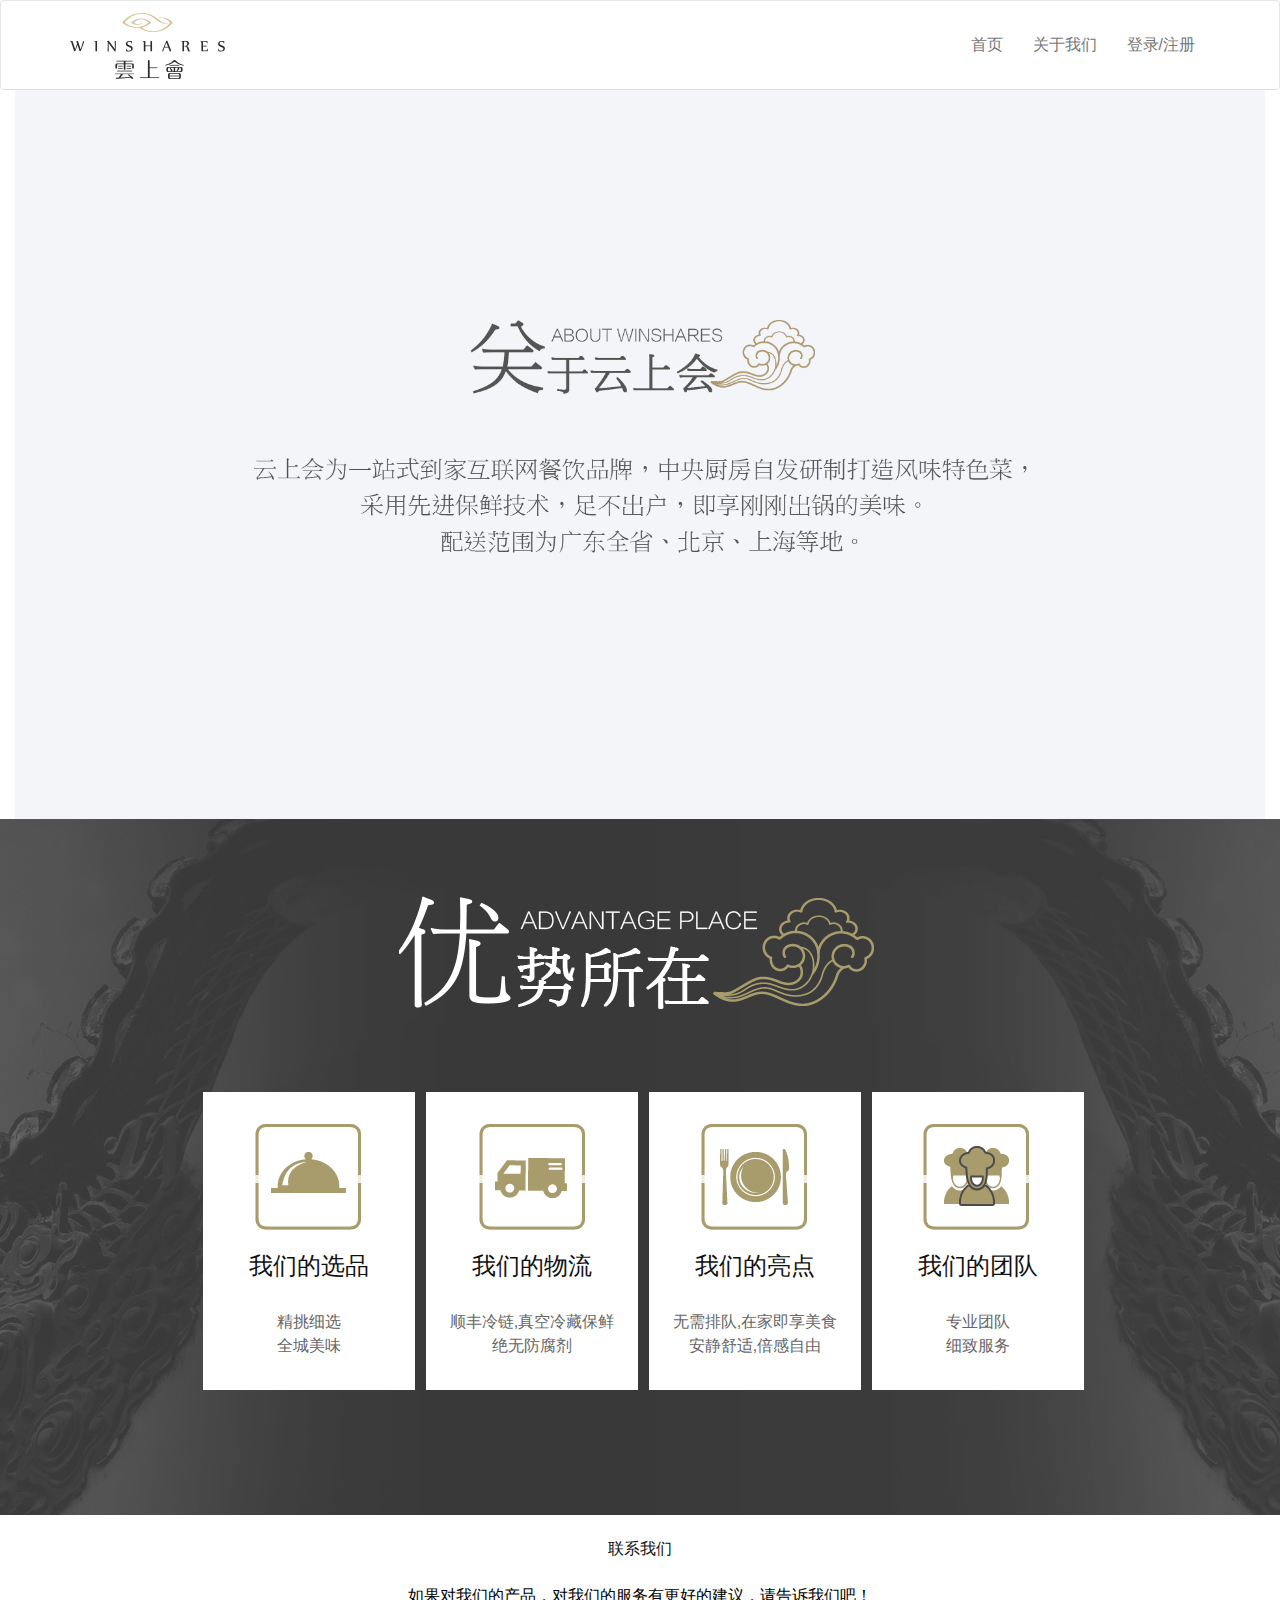
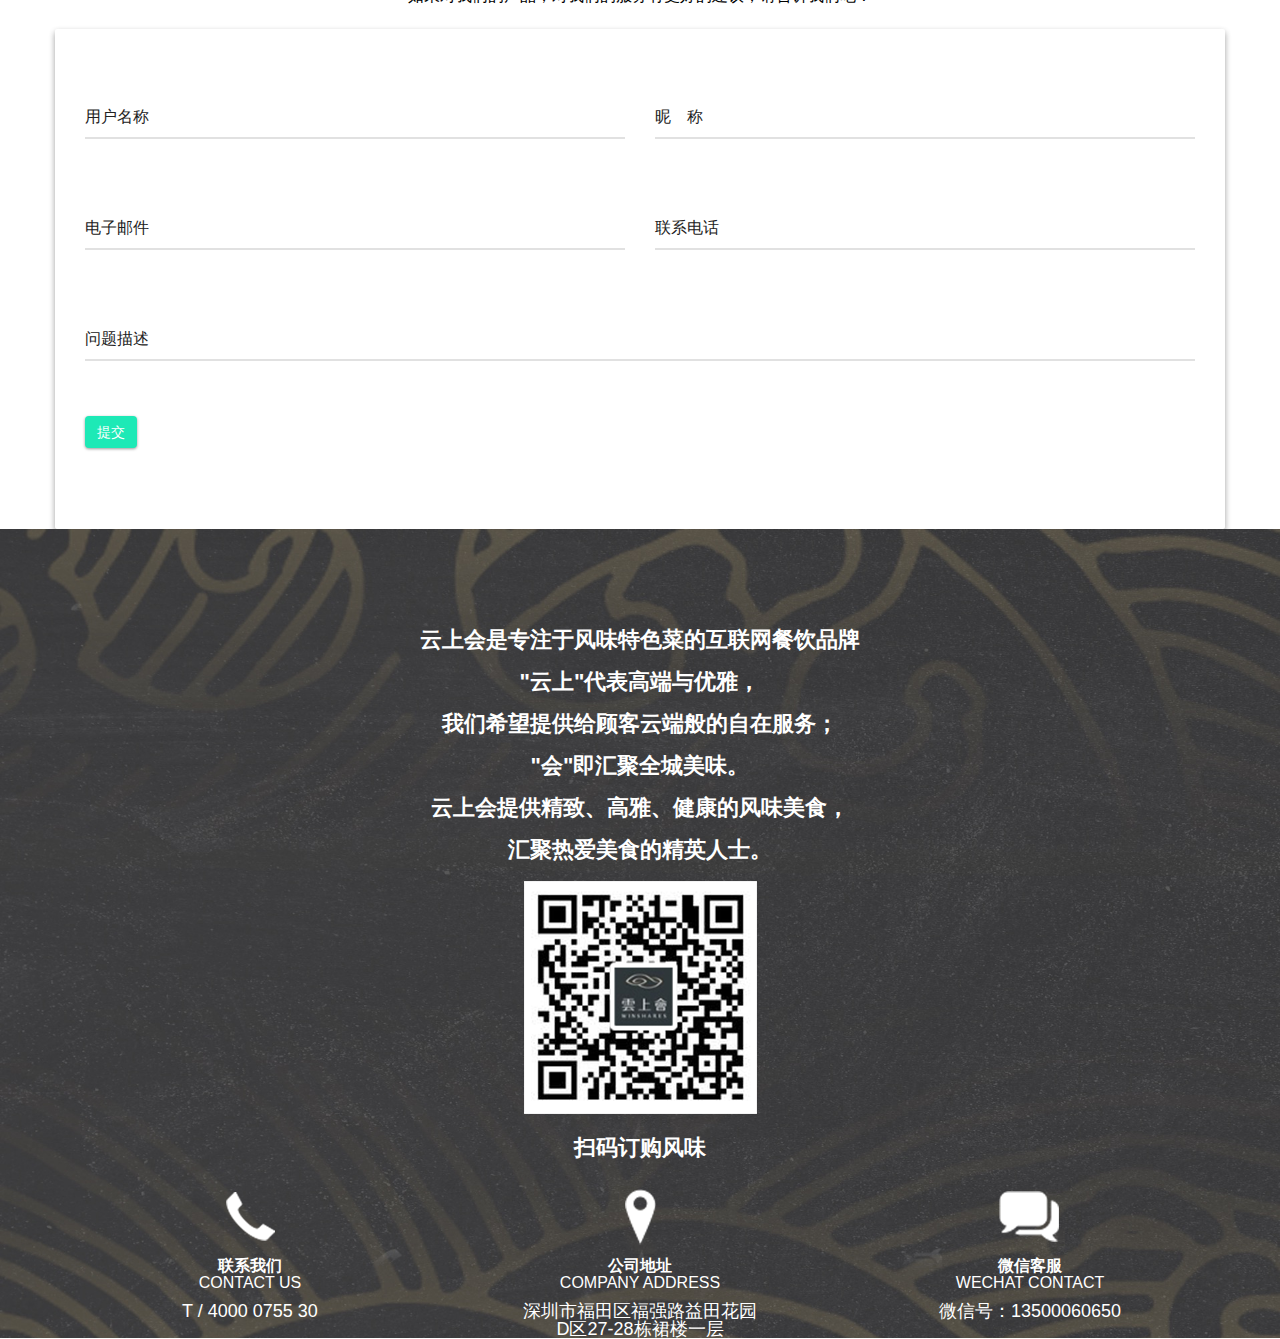
<file: html/about_us.html>
<!DOCTYPE html>
<html lang="en">
<head>
    <meta charset="UTF-8">
    <link rel='icon' href="http://api.winshares.cn/assets/www/img/ico.ico" type=‘image/x-ico’/>
    <meta name="viewport" content="width=device-width, initial-scale=1">
    <link rel="stylesheet" href="../css/bootstrap.min.css">
    <link rel="stylesheet" href="../css/materialFormStyles.css">
    <link rel="stylesheet" href="../css/style.css">
    <title>关于我们</title>
</head>
<body>
<div id='header'></div>
<!--2.关于我们-->
<div class="container-fluid" id="about_us">
    <img src="../images/top2.png" alt="" class='img-responsive' >
</div>
<!--3.关于服务-->
<div class="container-fluid" id="about_service">
    <div class='row'>
        <div class='col-lg-12 col-md-12 col-sm-12 col-xs-12 youshi'>
            <a href="#">
                <img src="../images/ic_youshi.png" alt="" class='img-responsive'>
            </a>
        </div>
        <div class='col-lg-3 col-md-3 col-sm-6 col-xs-6 wenzi'>
            <ul class='clearfix'>
                <li class='pull-left'>
                    <!--1.图标的显示-->
                    <div class='service-icon'>
                        <img src="../images/icon1.png" alt="" class='img-responsive'>
                    </div>
                    <div class='service-text'>
                        <h3>我们的选品</h3>
                        <p>精挑细选</p>
                        <p>全城美味</p>
                    </div>
                </li>
                <li class='pull-left'>
                    <!--1.图标的显示-->
                    <div class='service-icon'>
                        <img src="../images/icon2.png" alt="" class='img-responsive'>
                    </div>
                    <div class='service-text'>
                        <h3>我们的物流</h3>
                        <p>顺丰冷链,真空冷藏保鲜</p>
                        <p>绝无防腐剂</p>
                    </div>
                </li>
                <li class='pull-left'>
                    <!--1.图标的显示-->
                    <div class='service-icon'>
                        <img src="../images/icon3.png" alt="" class='img-responsive'>
                    </div>
                    <div class='service-text'>
                        <h3>我们的亮点</h3>
                        <p>无需排队,在家即享美食</p>
                        <p>安静舒适,倍感自由</p>
                    </div>
                </li>
                <li class='pull-left'>
                    <!--1.图标的显示-->
                    <div class='service-icon'>
                        <img src="../images/icon4.png" alt="" class='img-responsive'>
                    </div>
                    <div class='service-text'>
                        <h3>我们的团队</h3>
                        <p>专业团队</p>
                        <p>细致服务</p>
                    </div>
                </li>
            </ul>
        </div>
    </div>
</div>
<!--5.意见反馈-->
<div class="container" id="formOutterWrapper">
    <div class='connect-us'>
        <h1>联系我们</h1>
        <p>如果对我们的产品，对我们的服务有更好的建议，请告诉我们吧！</p>
    </div>
    <div class="container" id="formInnerWrapper">
        <form id="materialForm" class="form" method="post" action="" role="form" autocomplete="off">
            <div class="form-group">
                <div class="col-xs-6">
                    <label class="labels" for="firstName">用户名称</label>
                    <input type="text" class="formInput" id="firstName" name="firstName">
                </div>
                <div class="col-xs-6">
                    <label class="labels" for="lastName">昵　称</label>
                    <input type="text" class="formInput" id="lastName" name="lastName">
                </div>
            </div>
            <div class="form-group">
                <div class="col-xs-6">
                    <label class="labels" for="email">电子邮件</label>
                    <input type="text" class="formInput" id="email" name="email">
                </div>
                <div class="col-xs-6">
                    <label class="labels" for="phone">联系电话</label>
                    <input type="tel" class="formInput" id="phone" name="phone">
                </div>
            </div>
            <div class="form-group">
                <div class="col-xs-12">
                    <label class="labels" for="description">问题描述</label>
                    <input type="text" class="formInput" id="description" name="description">
                </div>
            </div>
            <div class="form-group">
                <div class="col-xs-12">
                    <button type="button" class="btn btn-primary green flatButton" id="submit">提交</button>
                </div>
            </div>
        </form>
    </div>
</div>
<footer id="footer">
    <div class="container">
        <div class="row text-center" id="bottom_textinfo" style="margin-top: 100px;">
            <p>云上会是专注于风味特色菜的互联网餐饮品牌</p>
            <p>"云上"代表高端与优雅，</p>
            <p>我们希望提供给顾客云端般的自在服务；</p>
            <p>"会"即汇聚全城美味。</p>
            <p>云上会提供精致、高雅、健康的风味美食，</p>
            <p>汇聚热爱美食的精英人士。</p>
        </div>
        <div class="row text-center" id="bottom_qcodediv">
            <img src="../images/qcode.png" alt="">
            <p>扫码订购风味</p>

        </div>
        <div class="row" style="margin-top: 30px;">
            <div class="col-xs-6 col-sm-4 col-md-4">
                <div class="wow fadeInLeft" >
                    <div class="">
                        <div class="service-icon">
                            <img src="../images/ic_contact_tel.png" alt="">
                        </div>
                        <div class="service-desc">
                            <h5 style="color: white; font-weight: 600; margin: 0px;">联系我们</h5>
                            <h6 style="color: white; margin: 0px;">CONTACT US</h6>
                            <p style="font-size: 18px; margin-top: 10px;">
                                T / 4000 0755 30
                            </p>
                            <!--                                <a href="#" class="btn btn-skin">Learn more</a>-->
                        </div>
                    </div>
                </div>
            </div>
            <div class="col-xs-6 col-sm-4 col-md-4">
                <div class="wow fadeInUp" data-wow-delay="0.2s" >
                    <div class="">
                        <div class="service-icon">
                            <img src="../images/ic_contact_address.png" alt="">
                        </div>
                        <div class="service-desc">
                            <h5 style="color: white; font-weight: 600; margin: 0px;">公司地址</h5>
                            <h6 style="color: white; margin: 0px;">COMPANY ADDRESS</h6>
                            <p style="font-size: 18px; margin-top: 10px;">
                                深圳市福田区福强路益田花园<br>D区27-28栋裙楼一层
                            </p>
                            <!--                                <a href="#" class="btn btn-skin">Learn more</a>-->
                        </div>
                    </div>
                </div>
            </div>
            <div class="col-xs-6 col-sm-4 col-md-4">
                <div class="wow fadeInUp" data-wow-delay="0.2s" >
                    <div class="">
                        <div class="service-icon">
                            <img src="../images/ic_contact_wx.png" alt="">
                        </div>
                        <div class="service-desc">
                            <h5 style="color: white; font-weight: 600; margin: 0px;">微信客服</h5>
                            <h6 style="color: white; margin: 0px;">WECHAT CONTACT</h6>
                            <p style="font-size: 18px; margin-top: 10px;">
                                微信号：13500060650
                            </p>
                            <!--                                <a href="#" class="btn btn-skin">Learn more</a>-->
                        </div>
                    </div>
                </div>
            </div>
        </div>
    </div>
</footer>
<script src='../js/jquery.min.js'></script>
<script src="../js/materialForm.js"></script>
<script>
    $('#header').load('header.html')
</script>
</body>
</html>
</file>
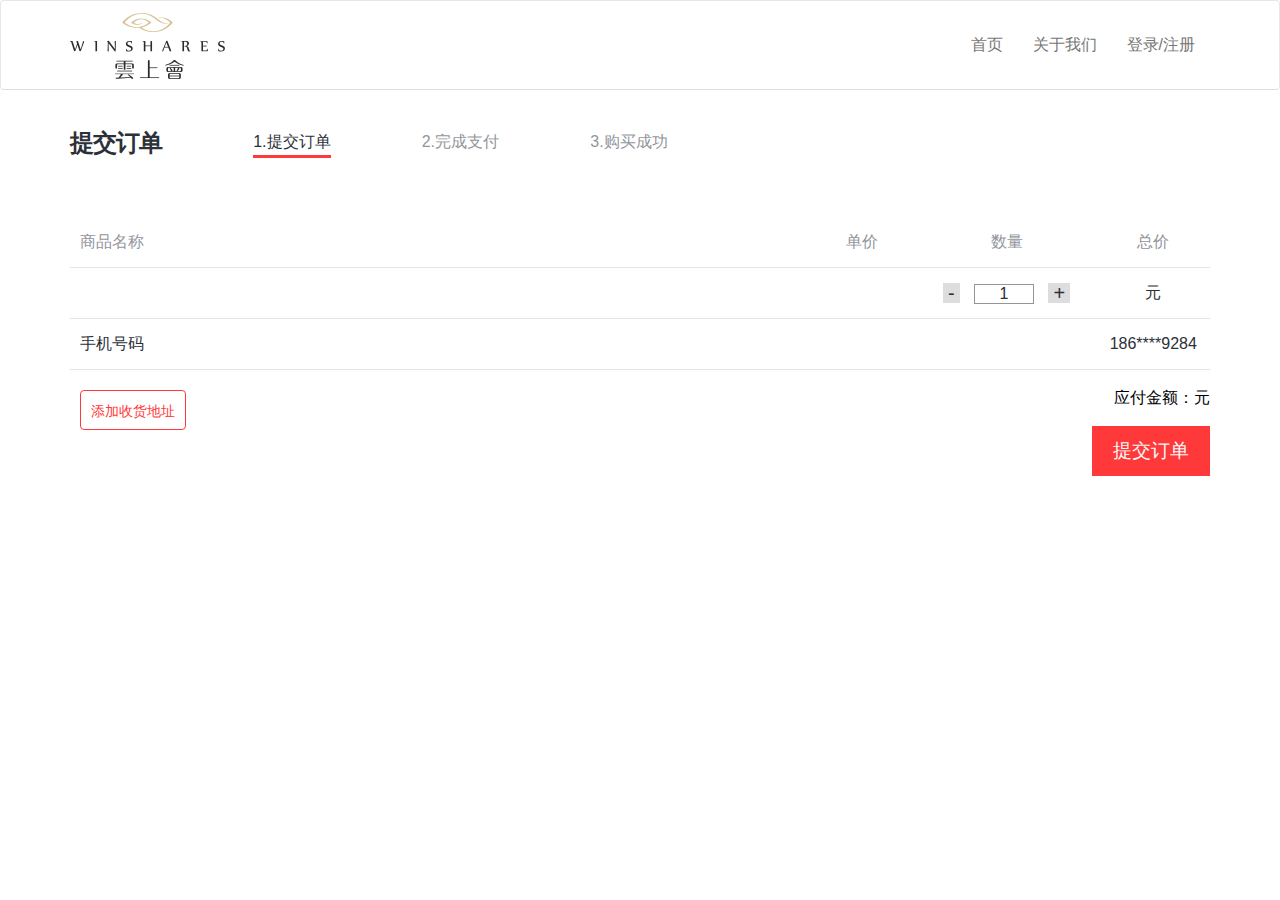
<file: html/buy-page.html>
<!DOCTYPE html>
<html lang="en">
<head>
    <meta charset="UTF-8">
    <title>购买页面</title>
    <link rel='icon' href="http://api.winshares.cn/assets/www/img/ico.ico" type=‘image/x-ico’/>
    <link rel="stylesheet" href="../css/bootstrap.min.css">
    <link rel="stylesheet" href="../css/style.css">
    <link rel="stylesheet" href="../css/buy-page.css">
</head>
<body>
    <!--1、头部-->
    <div id='header'></div>
    <!--2、购买页面-->
    <section id='bug_page'>
        <!--1.购买提示导航-->
        <div class='container clearfix' style='margin-top: 2%'>
            <div class='pull-left'><h2>提交订单</h2></div>
            <ul class='pull-left'>
                <li class='active'>1.提交订单</li>
                <li>2.完成支付</li>
                <li>3.购买成功</li>
            </ul>
            <!--2.购买表单-->
            <div class='buy-table bug-now pull-left' style='width:100%'>
                <form action="">
                    <table class='table-data buy-add'>
                        <thead>
                        <th style="width:70%">商品名称</th>
                        <th style="width:10%">单价</th>
                        <th style="width:10%">数量</th>
                        <th style="width:10%">总价</th>
                        </thead>
                        <tbody>
                        <tr>
                            <td class=''></td>
                            <td class='price'></td>
                            <td>
                                <div class='number-input'>
                                    <span class='reduce add-off add-on'>-</span>
                                    <input type="text" value="1" name='num' class='center-input' required>
                                    <span class='add add-on'>+</span>
                                </div>
                            </td>
                            <td><span class='total-price'></span>元</td>
                        </tr>
                        <tr>
                            <td>手机号码</td>
                            <td></td>
                            <td></td>
                            <td><span class='phone-number'>186****9284</span></td>
                        </tr>
                        </tbody>
                    </table>
                    <!--编辑地址-->
                    <div id='editAddress' class=''>
                        <ul class='addressList'>
                            <!--<li style='display: none'>-->
                                <!--<div class='name'>-->
                                    <!--<p></p>-->
                                <!--</div>-->
                                <!--<div class='place'>-->
                                    <!--<p></p>-->
                                <!--</div>-->
                                <!--<div class='phone'>-->
                                    <!--<span></span>-->
                                    <!--<div class='opate'>-->
                                        <!--<span class='edit'></span>-->
                                        <!--<span style="margin: 0 5px">|</span>-->
                                        <!--<span class='detele'></span>-->
                                    <!--</div>-->
                                <!--</div>-->
                            <!--</li>-->
                        </ul>
                        <div class='clearfix'></div>
                    </div>
                    <!--2.收货地址-->
                    <div id='addAdress' class='btn pull-left'>
                        添加收货地址
                    </div>
                    <p class='text-right count'>应付金额：<span class='total-price' name="
"></span>元</p>
                    <div class='text-right'>
                        <input type="submit" value='提交订单' id='comfirm-btn'>
                    </div>
                </form>
            </div>
        </div>
        <div id="adressPop">
            <div class='overlayer'></div>
            <div class='addressSel'>
                <div class='head'>新增收货地址</div>
                <form action="url" method='post' class="form-inline address-form">
                    <div class="group">
                        <label for="">所在地区</label>
                        <div data-toggle="distpicker" class='pull-right' style="margin-right: 46px;">
                            <div class="form-group">
                                <label class="sr-only" for="province2">Province</label>
                                <select class="form-control" id="province2" name='province' data-province="---- 选择省 ----"></select>
                            </div>
                            <div class="form-group">
                                <label class="sr-only" for="city2">City</label>
                                <select class="form-control" id="city2" name='city' data-city="---- 选择市 ----"></select>
                            </div>
                            <div class="form-group">
                                <label class="sr-only" for="district2">District</label>
                                <select class="form-control" id="district2" name='district' data-district="---- 选择区 ----"></select>
                            </div>
                        </div>
                    </div>
                    <div class="group">
                        <label for="">详细地址</label>
                        <textarea name="uaddress" id="" cols="30" rows="10"></textarea>
                    </div>
                    <div class="group">
                        <label for="">邮政编码</label>
                        <input type="text" name='postcode'>
                    </div>
                    <div class="group">
                        <label for="">收货人姓名</label>
                        <input type="text" name='uname'>
                    </div>
                    <div class="group">
                        <label for="">收货人电话</label>
                        <input type="text" name='uphone'>
                    </div>
                    <!--<div class="group">-->
                    <!--<label for="">默认地址</label>-->
                    <!--</div>-->
                    <div class="group">
                        <input type="submit" id="savaAdress" name="address" style="display: none" class="">
                        <div class='edit-address' style='display: none;'>修改地址</div>
                        <div class='submit-btn-web'>保存地址</div>
                        <div class='cancle text-center'>取消</div>
                    </div>
                </form>
            </div>
        </div>
        <div id='err-alert'>
            <span class='close'>X</span>
            <p></p>
        </div>
    </section>
    <script src="../js/jquery.min.js"></script>
    <script src="../js/distpicker.data.js"></script>
    <script src="../js/distpicker.js"></script>
    <script src='../js/buy-page.js'></script>
</body>
</html>
</file>
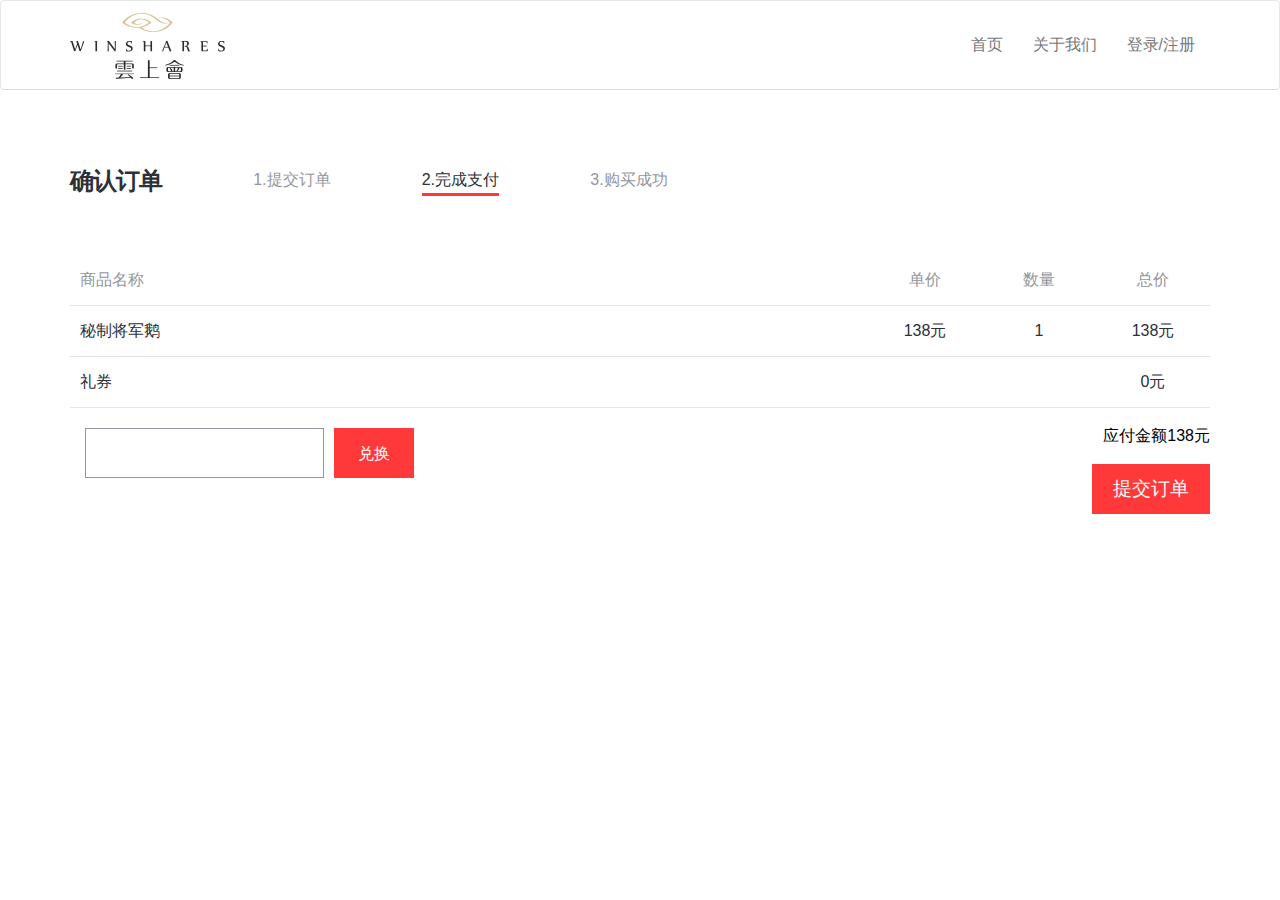
<file: html/comfirmOrder.html>
<!DOCTYPE html>
<html lang="en">
<head>
    <meta charset="UTF-8">
    <title>确认订单详情</title>
    <link rel="stylesheet" href="../css/bootstrap.min.css">
    <link rel="stylesheet" href="../css/style.css">
    <link rel="stylesheet" href="../css/buy-page.css">
</head>
<body>
<!--1、头部-->
<div id='header'></div>
<!--2、购买页面-->
<section id='bug_page'>
    <!--1.购买提示导航-->
    <div class='container clearfix' style='margin-top: 5%'>
        <div class='pull-left'><h2>确认订单</h2></div>
        <ul class='pull-left'>
            <li >1.提交订单</li>
            <li class='active'>2.完成支付</li>
            <li>3.购买成功</li>
        </ul>
        <!--2.购买表单-->
        <div class='buy-table bug-now pull-left' style='width:100%'>
            <form action="">
                <table class='table-data buy-add'>
                    <thead>
                    <th style="width:70%">商品名称</th>
                    <th style="width:10%">单价</th>
                    <th style="width:10%">数量</th>
                    <th style="width:10%">总价</th>
                    </thead>
                    <tbody>
                    <tr>
                        <td>秘制将军鹅</td>
                        <td class='price'>138元</td>
                        <td class='temp1-num'>
                           1
                        </td>
                        <td><span class='total-price'>138</span>元</td>
                    </tr>
                    <tr>
                        <td>礼券</td>
                        <td></td>
                        <td></td>
                        <td><span class='coupon-amount'>0</span>元</td>
                    </tr>
                    </tbody>
                </table>
                <div class='.coupon'>
                    <div class='exchange'>
                        <div class="group"><input type="text" class='coupon-code'></div>
                        <div class="group"><a class='goto-exchange'>兑换</a></div>
                    </div>
                    <div class=coupon-list>
                        <ul></ul>
                    </div>
                </div>
                <p class='text-right count'>应付金额<span class='total-price'>138</span>元</p>
                <div class='text-right'>
                    <input type="submit" value='提交订单' id='comfirmOrder-btn'>
                </div>
            </form>
        </div>
    </div>
</section>
<!--3.弹框-->
<div class='pop clearfix'>
    <div class='order-content'>
        <ul class='clearfix'>
            <li id='success'>支付成功</li>
            <li id='gofalse'>支付遇到问题</li>
        </ul>
    </div>
</div>
<script src="../js/jquery.min.js"></script>
<script>
    $(function () {
        $('#header').load('header.html')
    })
    $('#comfirmOrder-btn').on('click',function (e) {
        e.preventDefault()
        $('.pop').show()
    })
    $('#gofalse').click(function () {
       $('.pop').hide()
    })
</script>
</body>
</html>
</file>
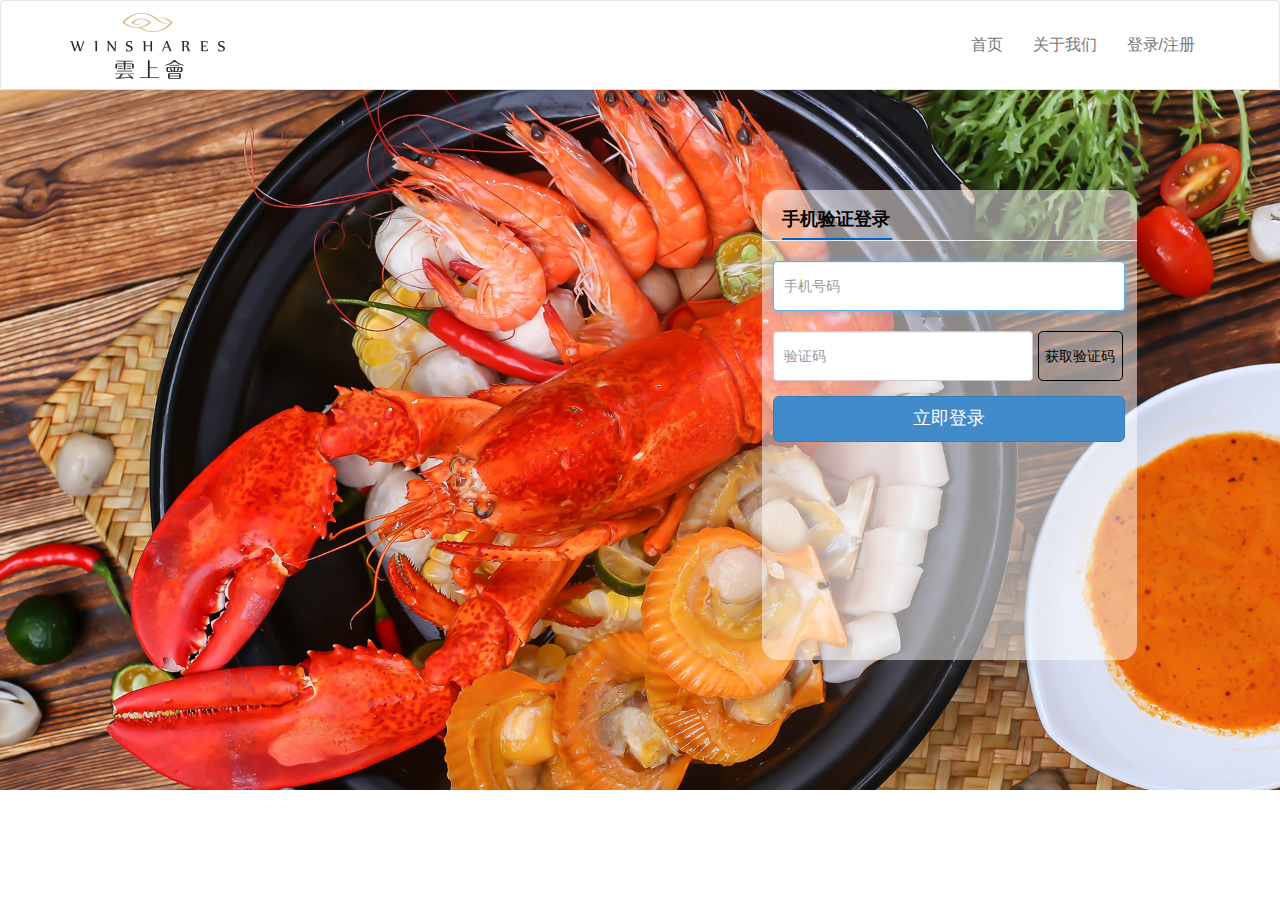
<file: html/Login.html>
<!DOCTYPE html>
<html lang="en">
<head>
    <meta charset="UTF-8">
    <title>欢迎登录</title>
    <link rel='icon' href="http://api.winshares.cn/assets/www/img/ico.ico" type=‘image/x-ico’/>
    <meta name="viewport" content="width=device-width, initial-scale=1">
    <link rel="stylesheet" href="../css/bootstrap.min.css">
    <link rel="stylesheet" href="../css/style.css">
</head>
<body>
<div id='header'></div>
<div class="container-fluid"
     style="height:700px; background-image: url(../images/login_bg.jpg);background-repeat: no-repeat;background-size: cover;">
    <div class="row">
        <div class="col-md-7">

        </div>
        <div class="col-md-5">

            <div class="" style="width: 375px;height: 470px;background-color: rgba(255,255,255,0.5);margin-top: 100px;border-radius: 1rem">
                <div class="row" style="width: 375px;margin: 0; padding-top: 20px;">
                    <span style="margin-left:20px;position: relative; font-weight: bold;font-size: 18px;color: black;">手机验证登录</span>
                    <!--<a href="" class='text-info'><span style="float: right;margin-right: 10px;">注册新用户</span></a>-->
                </div>

                <div class="row" style="width: 375px;margin: 0; height: 2px; margin-top: 10px;">
                    <div style="margin-left:20px;width: 110px;height: 2px;background-color: #0062CC;"></div>
                </div>
                <hr style="margin-top: 0px;"/>
                <form class="form-signin" style="width: 94%;margin: 0 auto;" action=""
                      method="post" enctype="multipart/form-data">
                    <!--<input type="hidden" name="_token" value="">-->
                    <label for="inputEmail" class="sr-only">phone</label>
                    <input type="phone" id="inputphone" name="inputphone" class="form-control" style="height: 50px; padding-left:10px; "
                           placeholder="手机号码" required autofocus>

                    <div class="row">
                        <div class="col-md-12">
                            <label for="inputPassword" class="sr-only">Password</label>
                            <input type="text" id="inputvcode" name="inputvcode" class="form-control"
                                   style="padding-left:10px;;height: 50px;margin-top: 20px;float: left;width: 260px"
                                   placeholder="验证码" required>
                            <div id="getcodediv" style="border: 1px solid black;padding: 5px;float: left;margin-left: 5px;
                                width: 85px;margin-top: 20px;height: 50px;border-radius: 5px;text-align: center;padding-top: 17px;
                                font-size: 14px;cursor: pointer">获取验证码
                            </div>
                        </div>
                    </div>

                    <!--<div class="checkbox">-->
                    <!--<label>-->
                        <!--<input type="checkbox" value="remember-me"> 记住我-->
                        <!--</label>-->
                    <!--</div>-->
                    <button class="btn btn-lg btn-primary btn-block" type="button" style="margin-top: 15px" id='login'>立即登录
                    </button>
                </form>
            </div>
        </div>
    </div>
</div>
<script src='../js/jquery.min.js'></script>
<script type="text/javascript">
    $(function () {
        $('#header').load('header.html')
    })
    var InterValObj; //timer变量，控制时间
    var count = 120; //间隔函数，1秒执行
    var curCount;//当前剩余秒数
    var isVcode = false;//当前剩余秒数
    function setCookie(userId, value, iDay){//设置cookie
        var oDate=new Date();

        oDate.setDate(oDate.getDate()+iDay);

        document.cookie=userId+'='+encodeURIComponent(value)+';expires='+oDate;
    }
    $('#getcodediv').click(function () {
        if ($('#inputphone').val().length > 0) {
            if(isphone($('#inputphone').val())){
                if(!isVcode){
                    curCount = count;
                    $.ajax({
                        url: 'http://api.winshares.cn/api/user/sendvcode',// 跳转到 action
                        data: {
                            phone: $('#inputphone').val(),
                        },
                        type: 'post',
                        cache: false,
                        success: function (data) {
                            console.log(data['data']['smsMessageSid']);
                            if (parseInt(data['ret']) == 200) {
                                //设置button效果，开始计时
                                $("#getcodediv").html("剩余" + curCount + "秒");
                                InterValObj = window.setInterval(SetRemainTime, 1000); //启动计时器，1秒执行一次
                                    isVcode = true;
                                //将数据中用户信息的ID赋值给变量,具体看后端数据
                                var customerId = data['data']['smsMessageSid'];
                                sessionStorage.customerId = customerId//将变量储存到本地
                                //登录成功后跳转到首页，并且在首页中显示用户名称
                                //window.location.href='url'
                            } else {
                                alert('验证码验证失败');
                            }
                         },
                        error: function (err) {
                            console.log(err);
                        }
                    });
                }
            }else {
                alert('请输入正确格式的手机号码');
            }
        } else {
            alert('没输入电话号码,请重新输入!');
        }
        return false;
    });
//获取验证码之后，登录
$('#login').click(function (e) {
    e.preventDefault()
    if(isphone($('#inputphone').val()) && $('#inputvcode')!= ''){
        var msg = $('.form-signin').serialize()
//        var mobileNum = $('#inputphone').val();
//        var vcode = $('#inputvcode').val();
        //console.log(msg)
        $.ajax({
            url:'http://api.winshares.cn/api/user/login',
            data:msg,
            type:'post',
            dataType:'json',
            success:function(data){
                console.log(data)
                window.location.href = 'http://127.0.0.1/winshares-pc/index.html'
            },
            error:function(err){
                console.log(err)
            }

        })

    }else{
        alert('手机号码与验证码不能为空')
    }
})
    // timer处理函数
    function SetRemainTime() {
        if (curCount == 0) {
            window.clearInterval(InterValObj);//停止计时器
            $("#getcodediv").html("重新发送");
            isVcode = false;
        }
        else {
            curCount--;
            $("#getcodediv").html("剩余" + curCount + "秒");
            isVcode = true;
        }
    }

    //校验是否是手机号码
    function isphone(inputString){
        var parttenMobile = /^1([3578]\d|4[57]|5[0-35-9]|7[06-8]|8[89])\d{8}$/;
        var parttenPhone = /^0(([1,2]\d)|([3-9]\d{2}))\d{7,8}$/;
        var fl=false;
        if(parttenMobile.test(inputString)){
            return true;
        }else{
            if(parttenPhone.test(inputString)){
                return true;
            }else{
                return false;
            }
        }
    }
    //判断是否敲击了Enter键
    $(document).keyup(function(event){
        if(event.keyCode ==13){
            $("#login").trigger("click");
        }
    });
</script>
</body>
</html>
</file>
<file: css/materialFormStyles.css>
/*Media Queries*/
@media(max-width:768px){
    #description{
        margin-bottom:10% !important;
    }
    #formInnerWrapper{
        margin-top:5% !important;
    }
    .formInput{
        margin-bottom:30% !important;
    }
    #materialForm{
        margin-top:10% !important;
    }
}

@media(max-width:480px){
    .formInput{
        margin-bottom:70% !important;
    }
}

body{
    font-family: 'Lato', sans-serif;
}
.flatButton{
    box-shadow: 0px 1px 3px 0px rgba(0,0,0,.4);
    border:none;
    text-align:center;
}
.green{
    background-color:#1DE9B6;
}
.fa-check{
    float: right;
    margin-left:85%;
    position: absolute;
    z-index:0;
    transition: all .2s;
    color: #1DE9B6 !important;
}
#formOutterWrapper{
    margin-top:2%;
    padding:0;
}
#formInnerWrapper{
    margin-top:25px;
    background-color:#ffffff;
    box-shadow: 0 3px 6px rgba(0,0,0,0.16), 0 3px 6px rgba(0,0,0,0.23);
    border-radius: 2px;
    height:500px;
}
#materialForm{
    margin-top:7%;
}

#description{
    margin-bottom:5%;
}


input, label{
    display:block;
}
label{
    color:#212121;
    position:absolute;
    font-size:20px;
    font-weight:400;
    transition: all .2s
}
input{
    margin-top:10px;
}
.formInput{
    background-color:transparent;
    border-top:none;
    border-left:none;
    border-right:none;
    border-bottom:2px solid #E1E1E1;
    
    width:100%;
    margin-bottom:15%;
    color:#8C8C8C;

}

input:focus{
    outline:none;
    color:#3498db;
    border-bottom:2px solid #2980b9;
    -webkit-transition:border-bottom .5s;
    -moz-transition:border-bottom .5s;
    -ms-transition:border-bottom .5s;
     -o-transition:border-bottom .5s;
        transition:border-bottom .5s;
}
.active{
    transform:translateY(-140%);
    font-size:14px;
}

#submit:hover{
    background-color:#18E997;
}
#close{
    display:block;
    position:absolute;
    cursor:pointer;
    left:5px;
    z-index:999;
    margin-right:0;
    padding-right:0;
    padding-left:0;
    color:#ffffff;
}
#close:hover{
    color:#c0392b;
}
</file>
<file: css/style.css>
/*通用样式*/
*{
    margin: 0;
    padding: 0;
    list-style-type: none;
}
html,body,div,span,applet,object,iframe,h1,h2,h3,h4,h5,h6,p,blockquote,pre,a,abbr,acronym,address,big,cite,code,del,dfn,em,img,ins,kbd,q,s,samp,small,strike,strong,sub,sup,tt,var,dl,dt,dd,ol,ul,li,fieldset,form,label,legend,table,caption,tbody,tfoot,thead,tr,th,td {
    margin: 0;
    padding: 0;
    border: 0;
    outline: 0;
    font-weight: inherit;
    font-style: inherit;
    font-family: inherit;
    font-size: 100%;
    vertical-align: baseline
}
h1, h2, h3, h4, h5, h6 {
    margin: 0 0 30px;
    font-family: 'Roboto', sans-serif;
    font-weight: 400;
    color: #111;
}
body {
    line-height: 1;
    color: #000;
    background: #fff
}

ol,ul {
    list-style: none
}

table {
    border-collapse: separate;
    border-spacing: 0;
    vertical-align: middle
}

caption,th,td {
    text-align: left;
    font-weight: normal;
    vertical-align: middle
}
a{
    color:#2c3038
}
a:hover{
    color: #63666b
}
a img {
    border: none
}

body,html {
    margin: 0;
    padding: 0;
    font-size: 16px;
    font-color: #2c3038;
    font-family: "Helvetica Neue",Helvetica,Arial,"Hiragino Sans GB","华文细黑","STHeiti","微软雅黑","Microsoft YaHei",SimHei,sans-serif !important;
    -webkit-font-smoothing: antialiased;
    -moz-osx-font-smoothing: grayscale
}
/*头部导航条css样式*/
#header>nav{
    height: auto;
}
.navbar-nav>li>a{
    line-height: 33px;
}
.navbar{
    margin-bottom:0;
}
/*轮播图样式*/

.banner{
    width: 100%;
    /*height: 560px;*/
    /*background: black;*/
    /*子绝父相*/
    position: relative;
    /*超出部分全部隐藏，解决横向滚动条*/
    overflow: hidden;
}
.banner ul{
    position: absolute;
}
.banner ul li{
    /*这个100%是相对于父盒子的（会把父盒子的宽度继承过来,如父盒子300%,这这里的100%就会相当于300%）*/
    width: 100%;
    height: 420px;
    float: left;
    background:  no-repeat center center;
}
/*.banner ul li:nth-child(1){*/
/*background: url('./1.jpg') no-repeat center center;*/
/*}*/
/*.banner ul li:nth-child(2){*/
/*background: url('./2.jpg') no-repeat center center;*/
/*}*/
/*.banner ul li:nth-child(3){*/
/*background: url('./3.jpg') no-repeat center center;*/
/*}*/
.banner ol{
    /*width: 60px;*/
    height: 20px;
    background: rgba(0,0,0,0.5);
    position: absolute;
    left:50%;
    /*margin-left: -40px;*/
    bottom: 30px;
    padding: 0 10px;
    border-radius: 10px;
}
.banner ol li{
    width: 10px;
    height: 10px;
    float: left;
    margin: 5px 5px;
    background: rgba(255,255,255,0.5);
    border-radius: 50%;
    cursor: pointer;
}
.banner ol .current{
    background: rgba(255,255,255,1);
}
.banner i{
    width: 58px;
    height: 120px;
    position: absolute;
    top: 50%;
    margin-top: -60px;
    cursor: pointer;
    border-radius: 5px;
    display: none;
}
.banner .left{
    left: 60px;
    background: url('../images/left_right.png') no-repeat 0 0px;
}
.banner .right{
    right: 60px;
    background: url('../images/left_right.png') no-repeat 0px -120px;
}
.banner .left:hover , .banner .right:hover{
    background-color: rgba(0, 0, 0, 0.31);
}

/*
所有商品的样式
*/
#section .page{
    margin: 0 auto;
    max-width: 1026px;
}
#product{
    overflow: hidden;
    margin-bottom: 40px;
}
#product li{
    font-size: 1em;
    margin-left: 16px;
    margin-right: 16px;
    padding: 40px 0 0 0;
    height: 415px;
    width: 300px;
    float: left;
}
#product li .item-img{
    width: 100%;
    float: left;
    overflow-y: hidden;
    height: 270px;
}
#product li .item-img img{
    width:100%
}
#product li .item-info{
    position: relative;
    top: 0;
    float: left;
    width: 100%;
}
#product li .item-info .info .pname{
    margin: 20px 0 12px 0;
    font-size: 1em;
    line-height: 1.2em;
}
#product li .item-info .description{
    color: #92969c;
    font-size: 13px;
    padding-bottom: 12px;
}
#product li .item-info .description p{
    overflow: hidden;
    -o-text-overflow: ellipsis;
    text-overflow: ellipsis;
    white-space: nowrap;
    position: relative;
    font-size: 1em;
    line-height: 1.4em;
    overflow: hidden;
    width: 220px;
}
#product li .item-info .buy{
    overflow: hidden;
    font-size: 13px;
    color: #92969c;
    width: 100%;
    line-height: 15px;
}
#product li .item-info .pnumber{
    float: left;
    line-height: 19px;
}
#product li .item-info .pnumber span{
    margin-right: 10px;
}
#product li .item-info .unit{
    color: #ff3939;
    float: right;
    line-height: 18px;
}
#product li .item-info span.price{
    color: #ff3939;
    font-size: 16px;
    float: right;
    margin-top: 0;
    height: auto;
    border-bottom: none;
}
/*关于服务的样式*/
#about_service{
    background: url("../images/top3bg.jpg") no-repeat;
    background-size: cover;
}
#about_service .youshi img{
    margin:0 auto;
    margin-top:3%
}

#about_service .wenzi{
    width: 100%;
}
#about_service .wenzi ul{
    margin-left:15%;
    margin-bottom:10%;
    margin-top:5%
}
#about_service .wenzi li{
    width:20%;
    background:#fff;
    margin-right: 1%;
    padding:3% 0
}
#about_service .wenzi li img{
    margin:0 auto;
}
.wenzi li h3,p{
    text-align: center;
}
#about_service .service-icon{
    margin-bottom: 20px;
}
#about_service .service-text p{
    color:#666;
    line-height: 1.5rem;
}
#about_service h3{
    font-size: 24px;;
}
/*畅销美味*/
.changxiao img{
    margin:3% auto;
}
/*联系我们*/
#formOutterWrapper .connect-us{
    text-align: center;
}
/*底部样式*/
#footer{
    background: url("../images/bottombg.jpg") no-repeat;
    -webkit-background-size:cover;
    background-size:cover;
    text-align: center;
    color:#ffffff;
}
#bottom_textinfo p{
    color: #ffffff;
    font-size: 22px;
    font-weight: 700;
    margin: 0 0 20px;
}
#bottom_qcodediv p {
    color: #ffffff;
    font-size: 22px;
    font-weight: 700;
    margin-top: 20px;
}
/*
商品详情样式
*/
.Portfolio-nav{
    padding:0;
    margin:0 0 45px 0;
    list-style:none;
    text-align:center;
}
.Portfolio-nav li{
    margin:0 10px;
    display:inline;
}
.Portfolio-nav li a{
    display:inline-block;
    padding:10px 22px;
    font-size:12px;
    line-height:20px;
    color:#222222;
    border-radius:4px;
    text-transform:uppercase;
    font-family: 'Montserrat', sans-serif;
    background:#f7f7f7;
    margin-bottom:5px;
    transition:all 0.3s ease-in-out;
    -moz-transition:all 0.3s ease-in-out;
    -webkit-transition:all 0.3s ease-in-out;
}
.Portfolio-nav li a:hover{
    background:#7cc576;
    color:#fff;
    text-decoration:none;
}

.portfolioContainer{
    margin:0 auto;
    padding-left:15px;
}

.Portfolio-box{
    text-align:center;
    margin-bottom:30px;
    height:350px;
    width:350px;
    overflow:hidden;
    float:left;
    padding:0;
}
.Portfolio-box img{
    margin-bottom:25px;
    transition:all 0.3s ease-in-out;
    -moz-transition:all 0.3s ease-in-out;
    -webkit-transition:all 0.3s ease-in-out;
}

.Portfolio-box img:hover {
    opacity: 0.6;
}

.Portfolio-nav li a.current{
    background:#7cc576;
    color:#fff;
    text-decoration:none;
}
img {
    max-width:100%;
}

h2{
    font-size:34px;
    color:#222222;
    font-family: 'Montserrat', sans-serif;
    font-weight:700;
    letter-spacing: -1px;
    margin:0 0 15px 0;
    text-align:center;
    text-transform:uppercase;
}
h6 {
    font-size: 16px;
    color: #888888;
    font-family: 'Open Sans', sans-serif;
    font-weight: 400;
    text-align: center;
    margin: 0 0 60px 0;
}

.main-section.paddind {
    padding-bottom: 60px;
}
.main-section {
    padding: 90px 0 110px;
}


/* no transition on .isotope container */

.isotope .isotope-item {
    /* change duration value to whatever you like */
    -webkit-transition-duration: 0.6s;
    -moz-transition-duration: 0.6s;
    transition-duration: 0.6s;
}

.isotope .isotope-item {
    -webkit-transition-property: -webkit-transform, opacity;
    -moz-transition-property:    -moz-transform, opacity;
    transition-property:         transform, opacity;
}

.main-section.paddind{
    padding-bottom:60px;
}

/* 本例子css */
.foucebox {
    font:normal 12px/22px 宋体;
    /*width:934px;*/
    overflow: hidden;
    background:#fff;
    margin:10px auto;
    padding:7px;
    /*border:#ddd 1px solid;*/


    /* Gecko browsers */
    -moz-border-radius-topleft: 3px;
    -moz-border-radius-topright: 3px;
    -moz-border-radius-bottomleft: 3px;
    -moz-border-radius-bottomright: 3px;
    /* Webkit browsers */
    -webkit-border-top-left-radius: 3px;
    -webkit-border-top-right-radius: 3px;
    -webkit-border-bottom-left-radius: 3px;
    -webkit-border-bottom-right-radius: 3px;
    /* W3C syntax */
    border-top-left-radius: 3px;
    border-top-right-radius: 3px;
    border-bottom-right-radius: 3px;
    border-bottom-left-radius:  3px;


}
.foucebox .bd {
    position:relative;
    /*float:right;*/
    width:480px;
    height:240px;
    overflow:hidden;
}
.foucebox .showDiv {
    position:relative;
    width:480px;
    height:240px;
}
.foucebox .showDiv img {
    width:480px;
    height:240px;
    /* Gecko browsers */
    -moz-border-radius-topleft: 3px;
    -moz-border-radius-topright: 3px;
    -moz-border-radius-bottomleft: 3px;
    -moz-border-radius-bottomright: 3px;
    /* Webkit browsers */
    -webkit-border-top-left-radius: 3px;
    -webkit-border-top-right-radius: 3px;
    -webkit-border-bottom-left-radius: 3px;
    -webkit-border-bottom-right-radius: 3px;
    /* W3C syntax */
    border-top-left-radius: 3px;
    border-top-right-radius: 3px;
    border-bottom-right-radius: 3px;
    border-bottom-left-radius:  3px;
}
.foucebox .showDiv p {
    position:absolute;
    left:20px;
    bottom:0;
    padding-right:20px;
    color:#aaa;
    z-index:9;
    height:44px;
}
.foucebox .showDiv h2 {
    position:absolute;
    left:20px;
    bottom:0;
    width:380px;
    height:34px;
    /*background:url(../images/foucebox_h2.png) no-repeat 0 4px;*/
    _background:none;
    padding-left:40px;
    _padding-left:0;
    font-size:24px;
    font-family:"Microsoft Yahei";
    line-height:34px;
    z-index:9;
    overflow:hidden;
}
.foucebox .showDiv h2 a {
    color:#FFF;
    font-weight:normal;
    text-decoration:none;
}
.foucebox .foucebox_bg {
    position:absolute;
    left:0;
    bottom:0;
    width:680px;
    height:107px;
    background:#000;
    filter:alpha(opacity=60);
    opacity:0.6;
    z-index:8;
    overflow:hidden;
}
.foucebox .hd {
    /*width:254px;*/
    /*height:318px;*/
    /*float:left;*/
    margin-top: 1rem;
}
.foucebox .hd ul li {
    width:94px;
    height:70px;
    float:left;
    margin:0 2px 5px 0px;
    display:inline;
    position:relative;
}
.foucebox .hd ul a {
    display:block;
    width:94px;
    height:70px;
}
.foucebox .hd ul img {
    width:90px;
    height:70px;
    border:3px solid #888;



    /* Gecko browsers */
    -moz-border-radius-topleft: 3px;
    -moz-border-radius-topright: 3px;
    -moz-border-radius-bottomleft: 3px;
    -moz-border-radius-bottomright: 3px;
    /* Webkit browsers */
    -webkit-border-top-left-radius: 3px;
    -webkit-border-top-right-radius: 3px;
    -webkit-border-bottom-left-radius: 3px;
    -webkit-border-bottom-right-radius: 3px;
    /* W3C syntax */
    border-top-left-radius: 3px;
    border-top-right-radius: 3px;
    border-bottom-right-radius: 3px;
    border-bottom-left-radius:  3px;
}
.foucebox .hd ul .txt_bg {
    width:114px;
    height:24px;
    position:absolute;
    left:3px;
    top:67px;
    /*background:url(../images/bg_png.png) no-repeat;*/
    _background:none;
    /*_filter:progid:DXImageTransform.Microsoft.AlphaImageLoader(enabled=true,src="../images/bg_png.png");*/
}
.foucebox .hd ul .txt {
    width:110px;
    height:24px;
    line-height:24px;
    color:#fff;
    position:absolute;
    left:4px;
    bottom:4px;
    z-index:2;
    text-align:right;
    padding-right:5px;
    overflow:hidden;
}
.foucebox .hd ul .mask {
    width:85px;
    height:65px;
    display:block;
    position:absolute;
    left:3px;
    bottom:3px;
    z-index:3;
    filter:progid:DXImageTransform.Microsoft.gradient(enabled='true',startColorstr='#66000000',endColorstr='#66000000');
    background:rgba(0,0,0,0.4);
}
.foucebox .hd ul a:hover .mask,.foucebox .hd ul .on .mask {
    display:none;
    position:relative;
}
.foucebox .hd ul a:hover img,.foucebox .hd ul .on img {
    border-color:#1689d9;
}


.foucebox .hd ul .on .txt_bg {
    background:#1689d9;
}


.foucebox .hd ul a:hover {
    color:#fff;
}



.foucebox .hd ul a:hover .txt_bg {
    background:#1689d9;
}

.price {
    height: 40px;
    margin-top: 20px;
    border-bottom: 1px solid rgb(230, 230, 230);
}

.price span {
    color: #fc3838;
    font-size: 22px;
    font-weight: bolder;
}
.price span.original {
    font-size: 14px;
    color: rgb(146, 150, 156);
    text-decoration: line-through;
    margin-left: 20px;
    font-weight: bolder;
}

.position {
    color: rgb(146, 150, 156);
    font-size: 14px;
    line-height: 45px;
    border-bottom: 1px solid rgb(230, 230, 230);
}

.sub-product {
    width: 100%;
    margin-top: 20px;
    padding-bottom: 24px;
    border-bottom: 1px solid rgb(230, 230, 230);
}
.btns {
    margin-top: 24px;
}
.btns button {
    width: 320px;
    height: 50px;
    background-color: rgb(255, 57, 57);
    color: rgb(255, 255, 255);
    font-size: 18px;
    font-weight: bolder;
    cursor: pointer;
    outline: none;
    border: none;
    border-radius: 10px;
}

.reasons {
    padding: 0px 95px;margin: 0 auto;
    padding-top: 30px;
    border-top: 1px solid rgb(230, 230, 230);
}

.reasons .title {
    font-size: 18px;
    color: rgb(44, 48, 56);
    font-weight: bolder;
}

.reasons ul {
    font-size: 14px;
    line-height: 25px;
    color: rgb(99, 102, 107);
    padding-bottom: 20px;
    margin: 10px 0px 0px 20px;
    list-style: initial;
}

.tips {
    padding: 0px 95px;margin: 0 auto;
    padding-top: 30px;
    border-top: 1px solid rgb(230, 230, 230);
}

.tips .title {
    font-size: 18px;
    color: rgb(44, 48, 56);
    font-weight: bolder;
}
.tips ul {
    margin: 15px 0px 30px 20px;
    list-style: initial;
}

.tips li {
    font-size: 14px;
    line-height: 25px;
    color: rgb(99, 102, 107);
}

.address {
    padding: 10px 0 13px;
    border-bottom: 1px solid #e6e6e6;
}

.address h5 {
    font-size: 18px;
    line-height: 24px;
    margin: 0;
    margin-bottom: 10px;
    /*padding-bottom: 20px;*/
}
.goods_detail_div{
    padding: 0px 95px;margin: 0 auto;
    padding-top: 30px;
    /*border-top: 1px solid rgb(230, 230, 230);*/
}
.address div {
    color: #63666b;
    line-height: 22px;
    font-size: 14px;
    zoom: 1;
}

.address div span.fa {
    font-size: 18px;
    color: #1a1a1a;
}
.address div span {
    color: #63666b;
    width: 34px;
    float: left;
    margin-top: 2px;
}
/*头部隐藏样式*/
.hideCss01{
    display:none
}
</file>
<file: css/buy-page.css>
#bug_page{
    position: relative;
}
#bug_page ul{
    width:80%
}
#bug_page ul li{
    float: left;
    font-size: 1rem;
    margin-left: 10%;
    margin-top:2%;
    color: #92969c;
}
#bug_page ul li.active{
    border-bottom: 3px #ff3939 solid;
    padding-bottom: 5px;
    color: #2c3038;
}
#bug_page div.pull-left>h2{
    font-size: 1.5rem;
    color: #2c3038;
    margin-top: 0.9rem;
}
.table-data{
    width: 100%;
}
.table-data tr{
    height: 50px;
    line-height: 50px;
    color: #2c3038;
    background: #fff;
    border-bottom: #e5e5e5 1px solid;
}
.table-data th{
    height: 50px;
    line-height: 50px;
    color: #92969c;
    min-width: 60px;
}
.table-data th,.table-data td{
    text-align: center;
    padding: 0 10px;
    border-bottom: #e5e5e5 1px solid;
}
.buy-table{
    margin-top:4%
}
#bug_page table{
    margin-bottom: 20px;
}
table.table-data th:first-child, table.table-data td:first-child {
    text-align: left;
}
.number-input{
    width: 160px;
    margin: 0 auto;
}
.add-on{
    display: inline-block;
    width: auto;
    height: 20px;
    min-width: 16px;
    padding: 0 5px;
    font-weight: normal;
    line-height: 20px;
    text-align: center;
    background-color: #ddd;
    cursor: pointer;
    font-size: 20px;
    position: relative;
    top: 2px;
}
#bug_page .center-input{
    display: inline-block;
    padding: 4px 6px;
    height: 20px;
    line-height: 20px;
    vertical-align: middle;
    width: 60px;
    margin: 0 10px;
    text-align: center;
    font-size: 1em;
}
.count{
    font-size: 1rem;
    margin-bottom:20px;
}
#comfirm-btn,#comfirmOrder-btn{
    width: 118px;
    height: 50px;
    line-height: 50px;
    font-size: 1.2em;
    cursor: pointer;
}
input[type='submit']{
    background: #ff3939;
    color: #f8f9fa;
    height: 50px;
    font-size: 16px;
    border: none;
    -webkit-appearance: none;
    outline: none;
    -webkit-border-radius: 0;
    cursor: pointer;
}
.coupon{
    padding: 30px;
    background: #f8f9fa;
    border: 1px #e5e5e5 solid;
    border-top: none;
}
.exchange{
    zoom: 1;
    padding: 0 15px;
}
.group {
    text-align: left;
    float: left;
}
input[type="email"],input[type='text'] ,input[type="password"], input[type="number"] {
    -webkit-box-sizing: border-box;
    -moz-box-sizing: border-box;
    box-sizing: border-box;
    border: 1px #92969c solid;
    padding: 0 15px;
    height: 50px;
    font-size: 16px;
    cursor: pointer;
}
.goto-exchange {
    border: 1px #ff3939 solid;
    color: #fff;
    float: left;
    width: 80px;
    -webkit-box-sizing: border-box;
    -moz-box-sizing: border-box;
    box-sizing: border-box;
    -webkit-border-radius: 0;
    border-radius: 0;
    padding: 0 15px;
    height: 50px;
    font-size: 16px;
    line-height: 50px;
    margin-left: 10px;
    cursor: pointer;
    background: #ff3939;
    text-align: center;
}
/*支付成功与否弹出框css*/
.order-content{
    position: absolute;
    top: 50%;
    left: 50%;
    width: 300px;
    padding: 25px;
    background: #fff;
    text-align: center;
    margin: -200px 0 0 -190px;
}
.order-content ul li{
    float: left;
    width:40%;
    line-height: 50px;
    background: red;
    margin-left:5%;
    color:#fff;
    cursor: pointer;

}
#gofalse{
    border:1px solid #ddd;
    background-color: #fff;
    color:#5e5e5e;
    margin-left:10%
}
.pop{
    width:100%;
    height:100%;
    position: absolute;
    top:0;
    left:0;
    background: rgba(0,0,0,0.2);
    z-index: 50;
    display: none;
}
/*
添加地址样式
*/
#addAdress{
    line-height: 40px;
    height: 40px;
    background: #fff;
    color: #ff3939;
    border: 1px solid #ff3939;
    padding: 0 10px;
    margin-left: 10px;
}
/*地址弹框样式*/
#adressPop{
    position: fixed;
    z-index: 999;
    top:0;
    left:0;
    right:0;
    bototm:0;
    /*left:33%;*/
    /*width: 600px;*/
    /*height:577px;*/
    /*background: rgba(6,6,6,0.3);*/
    display: none;
    background: #dddddd;

}
#adressPop .addressSel{
    width: 600px;
    padding: 0;
    margin: -270px 0 0 -300px;
    padding-bottom: 20px;
    position: fixed;
    top: 50%;
    left: 50%;
    width: 600px;
    background: #fff;
    text-align: center;
}
#adressPop .head{
    height: 40px;
    line-height: 40px;
    border-bottom: 1px solid #bebec2;
    text-align: left;
    padding-left: 22px;
}
#adressPop .group{
    margin: 20px 0;
    text-align: left;
    /*width:100%*/
}
#adressPop .group label{
    margin-left: 25px;
    line-height:34px;
    width: 100px;
    display: inline-block;
}
#adressPop .group textarea{
    height: 70px;
    padding: 10px;
    width: 423px;
    resize: none;
}
#adressPop .group input,textarea{
    height: 40px;
    line-height: 40px;
    width: 423px;
    border: 1px solid #ccc;
    padding: 7px 0px;
    border-radius: 3px;
    padding-left:5px;
    -webkit-box-shadow: inset 0 1px 1px rgba(0,0,0,.075);
    box-shadow: inset 0 1px 1px rgba(0,0,0,.075);
    -webkit-transition: border-color ease-in-out .15s,-webkit-box-shadow ease-in-out .15s;
    -o-transition: border-color ease-in-out .15s,box-shadow ease-in-out .15s;
    transition: border-color ease-in-out .15s,box-shadow ease-in-out .15s
}
#adressPop .group input:focus,textarea:focus{
    border-color: #66afe9;
    outline: 0;
    -webkit-box-shadow: inset 0 1px 1px rgba(0,0,0,.075),0 0 8px rgba(102,175,233,.6);
    box-shadow: inset 0 1px 1px rgba(0,0,0,.075),0 0 8px rgba(102,175,233,.6)
}
#adressPop .group .submit-btn-web,.edit-address{
    margin-left: 40px;
    width: 150px;
    margin-top: 20px;
    float: left;
    background: #ff3939;
    color: #fff;
    height: 40px;
    line-height: 40px;
    text-align: center;
    margin-left: 131px;
    cursor: pointer;
}
#adressPop .group div.cancle{
    margin-left: 40px;
    display: inline-block;
    height: 40px;
    line-height: 40px;
    width: 150px;
    background: #eee;
    color: #63666b;
    margin-top: 20px;
    float: left;
    cursor: pointer;
}
/*
显示收货地址的样式
*/
#editAddress ul li{
    display: inline-block;
    float: left;
    width: 295px;
    margin: 10px;
    border: 1px solid #e5e5e5;
    padding: 10px 0;
    cursor: pointer;
    position: relative;
}
#editAddress ul li:hover{border: 1px solid #ff3939;}
#editAddress ul li .name{
    height: 40px;
    line-height: 40px;
    font-size: 18px;
    border-bottom: 1px solid #bebec2;
    margin: 0 20px;

}#editAddress ul li .name>p,.place>p{
     text-align: left;
 }
#editAddress ul li .place{
    line-height: 25px;
    margin: 0 20px;
    margin-top: 10px;
    height: 55px;
    overflow: hidden;
    width: 80%;
}
#editAddress ul li .phone{
    margin: 0 20px;
}
#editAddress ul li .phone .opate{
    float: right;
}
#editAddress ul li .phone .opate .edit{color: #ff3939;
    cursor: pointer;}
#editAddress ul li .phone .opate .detele{
    color: #ff3939;
    cursor: pointer;
}
/*遮罩层*/
#adressPop .overlayer{
    position: fixed;
    top: 0;
    left: 0;
    right: 0;
    bottom: 0;
    background: rgba(0,0,0,0.2);
    z-index: 0;
    transition: 0.25s;
}
/*错误提示弹框*/
#err-alert{
    position: absolute;
    top: 51%;
    left: 44%;
    border: 1px solid #ddd;
    width: 13%;
    height: 15%;
    z-index: 99999;
    background: rgba(6,6,6,0.5);
    display: none;
    font-size: 20px;
    color: #fff;
}
#err-alert>p{
    margin-top: 18px;
}
</file>
